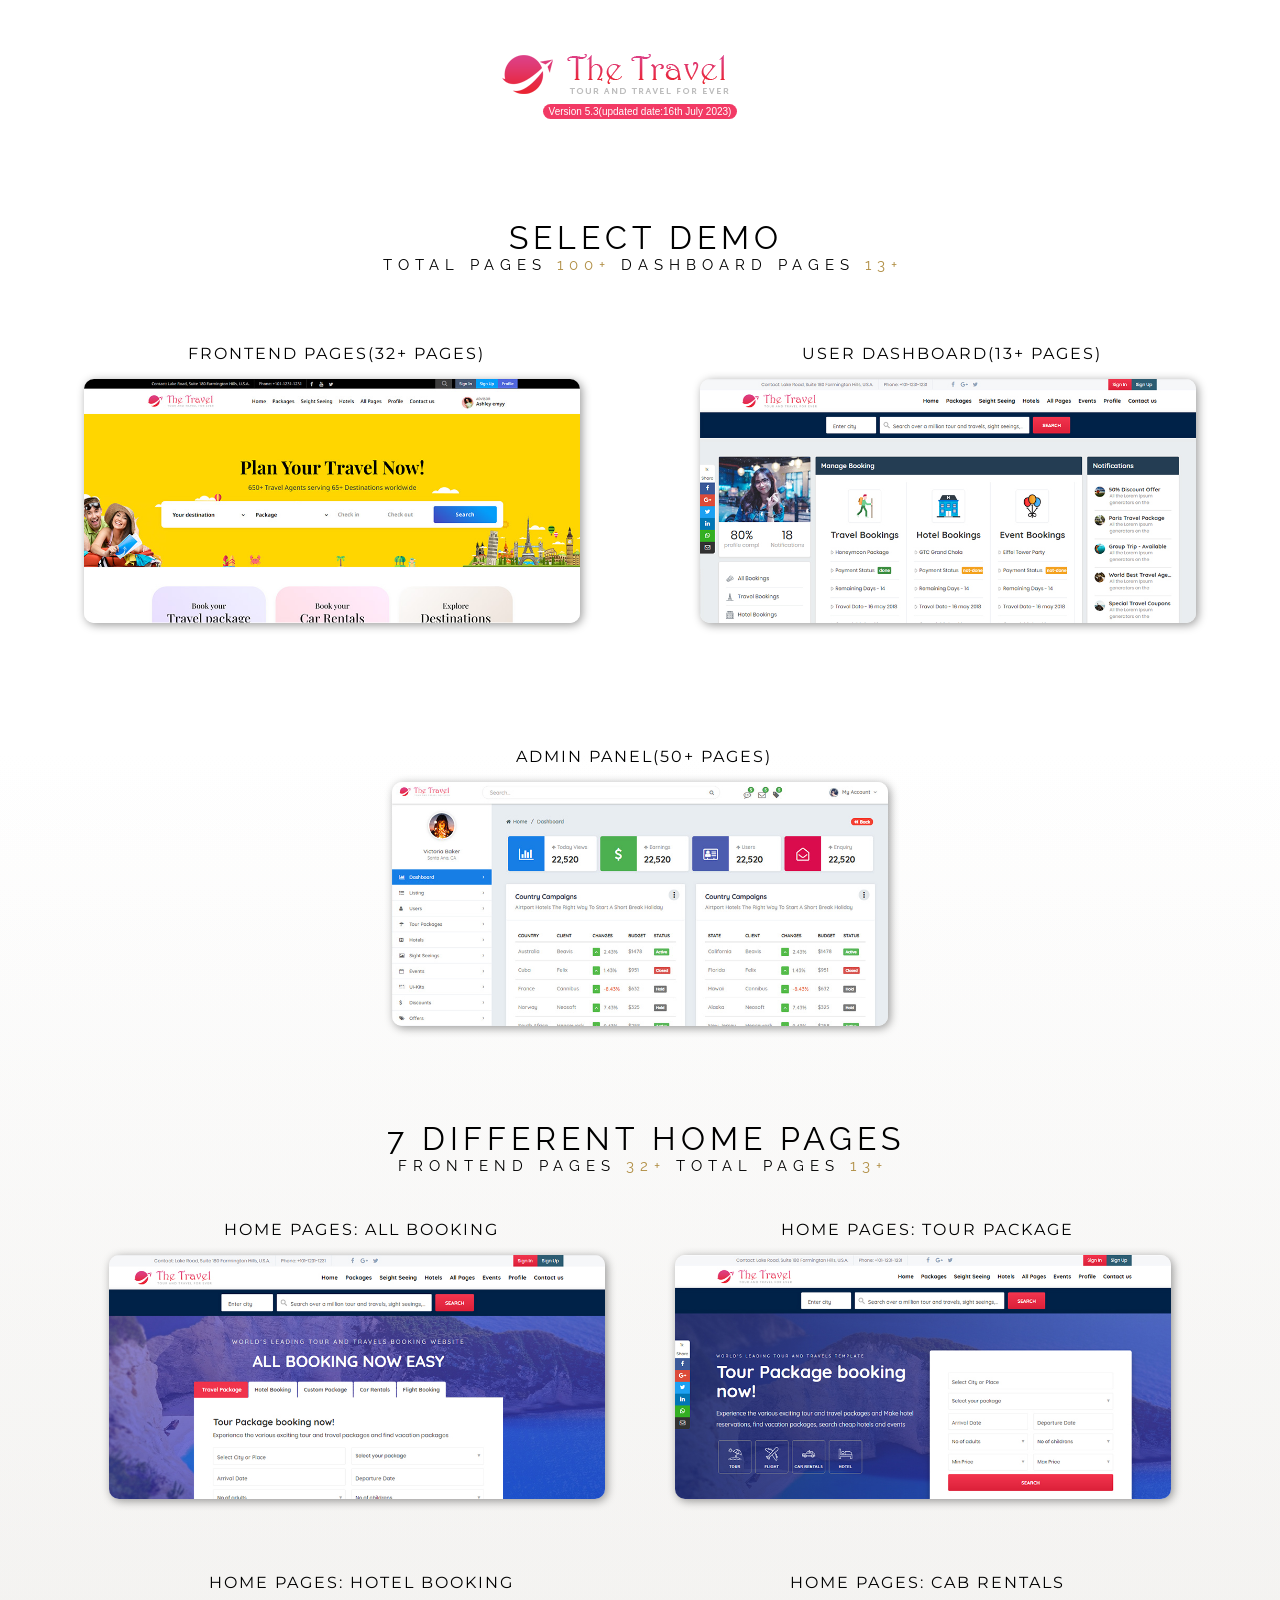
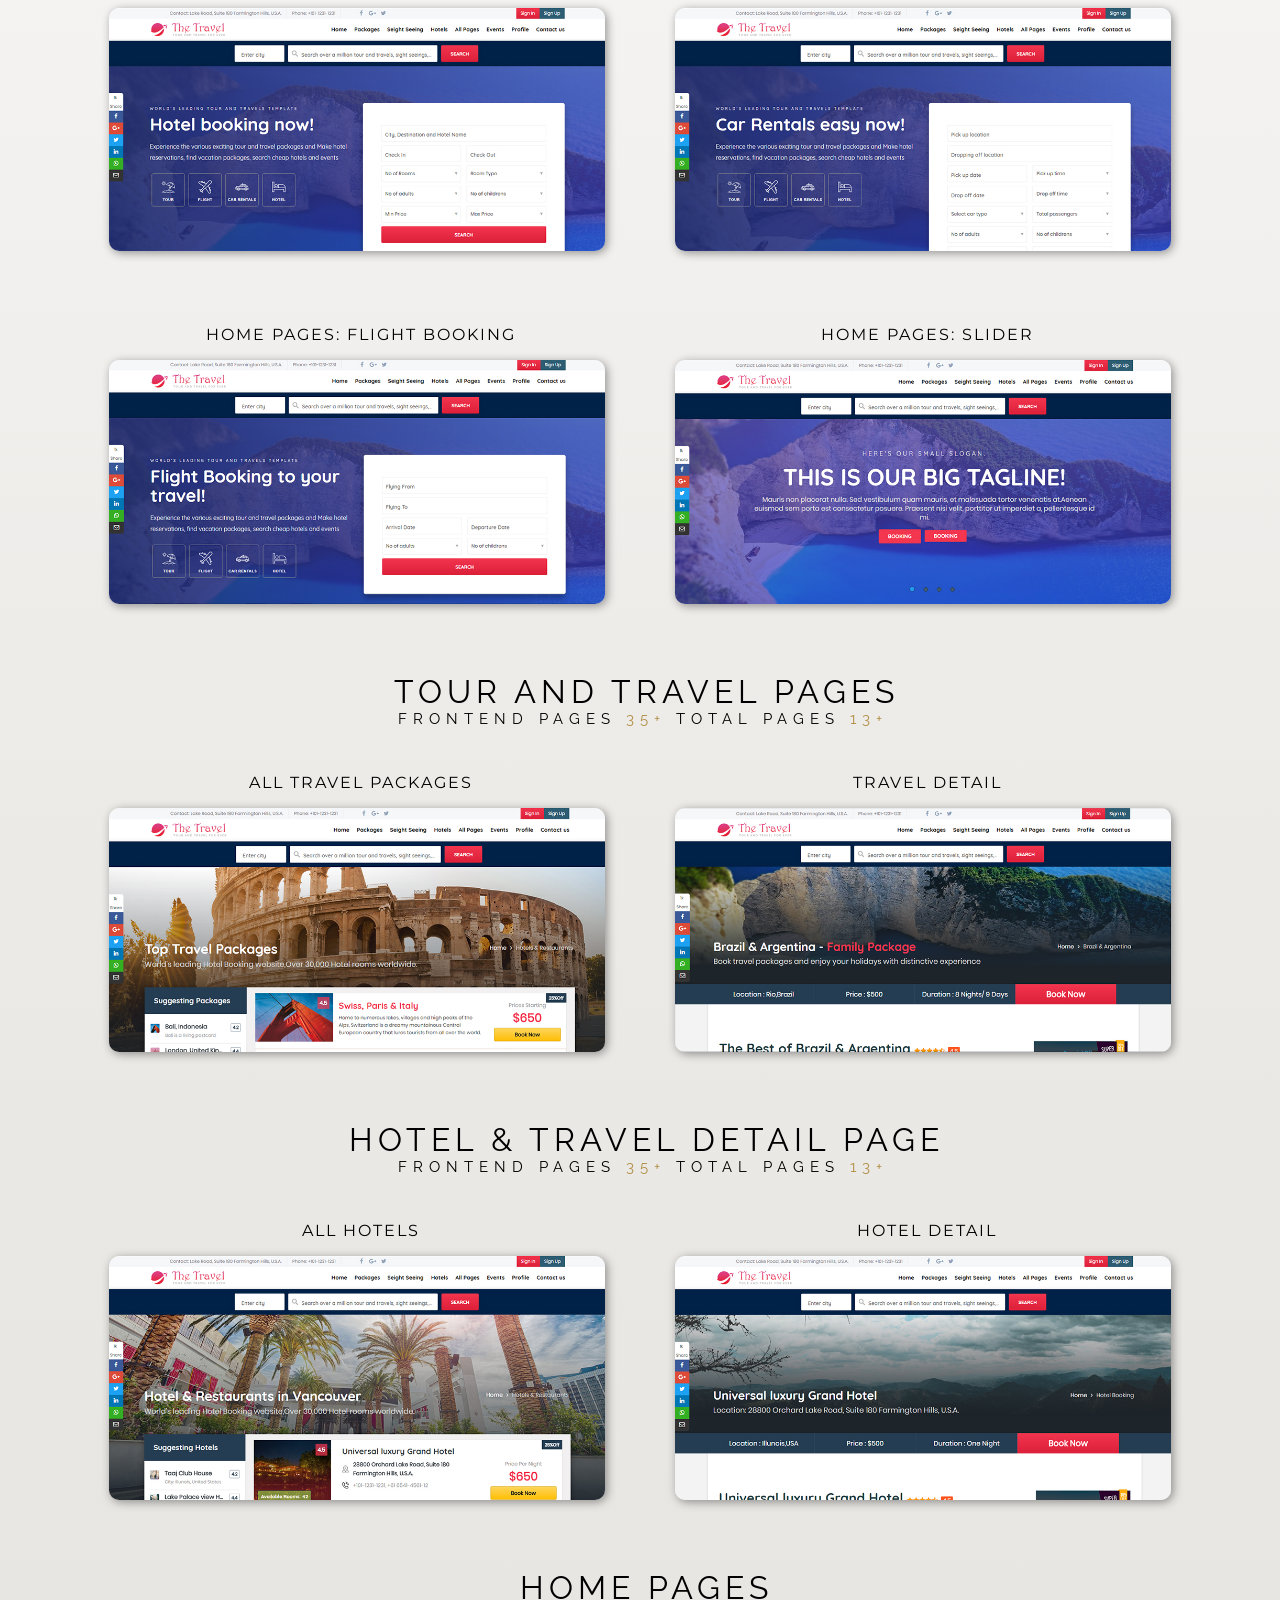
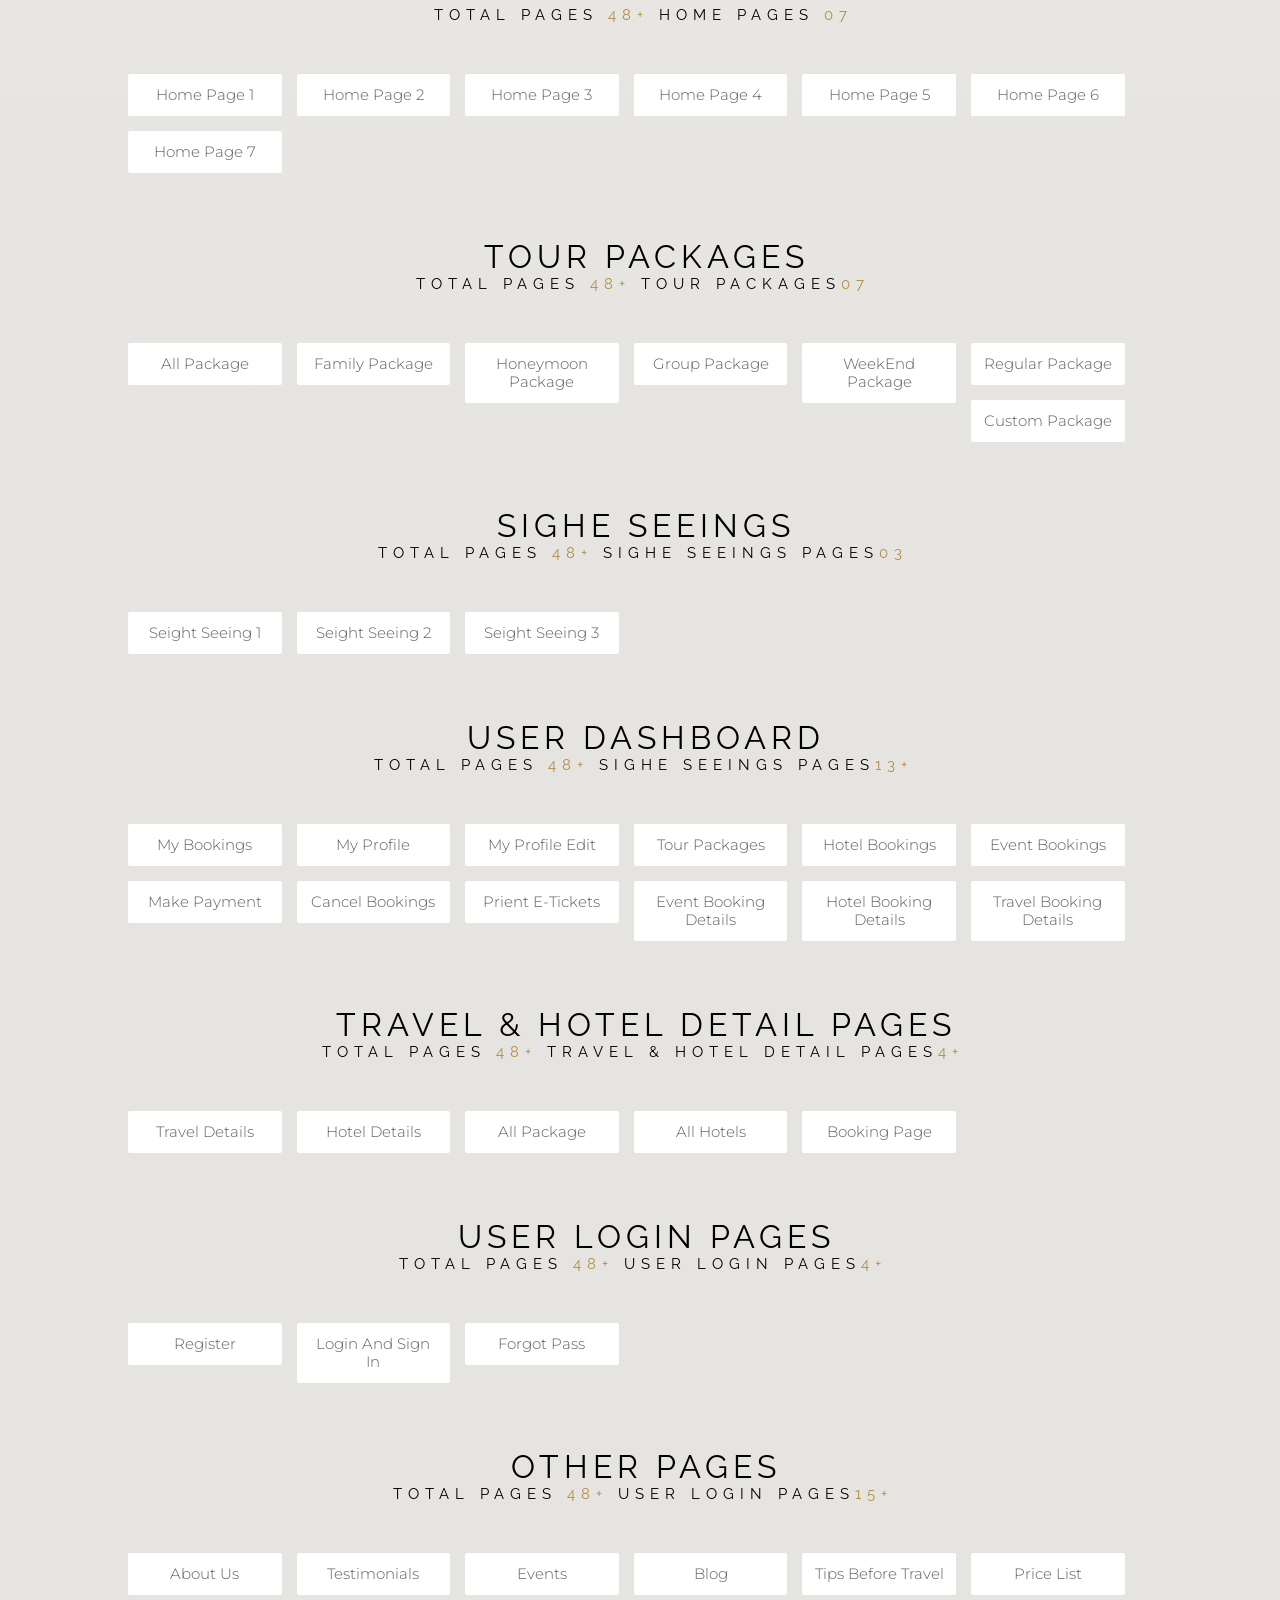
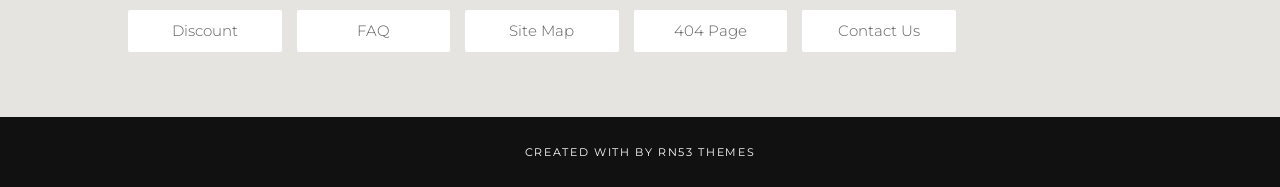
<file: cth/cheaptickethouse/theme/index.html>
<!DOCTYPE html>
<html lang="en"><head>
    <meta charset="UTF-8">
    <title>RN53 Themes: Best Sports Website Forever</title>
    <link rel="shortcut icon" href="demo/fav.ico" type="image/x-icon">
	<link href="https://fonts.googleapis.com/css?family=Montserrat|Open+Sans|Raleway|Righteous" rel="stylesheet">
    <meta name="viewport" content="width=device-width, initial-scale=1.0"><style>



html,
body {
    background: #e6e4e0;
    background-attachment: fixed;
    background-size: cover;
    padding: 0;
    margin: 0;
    background: linear-gradient(to top, rgb(230, 228, 224) 18%, rgba(234, 234, 228, 0) 85%);
}
body:before{
background:#333;
width:100%;
height:100%;
bottom:0px;
position:absolute;}
.logo {
    text-align: center;
    padding: 50px;
    margin-bottom: 50px;
}
.logo img {
}
.description {
    text-align: center;
    color: #000000;
    font-size: 32px;
    font-family: Raleway;
    text-transform: uppercase;
    letter-spacing: 5px;
    padding: 0 0 0 .4em;
    margin: 0;
}
.description1{
    text-align: center;
    color: #000000;
    font-size: 15px;
    font-family: Raleway;
    text-transform: uppercase;
    letter-spacing: .4em;
    padding: 0 0 0 .4em;
    margin: 0;
 }
.description1 span{
	color: #b29047;
}
.demos {
    padding: 0;
    margin: 0;
    list-style-type: none;
    text-align: center;
}
.demos li {
    display: inline-block;
    width: 40%;
    padding: 50px;
    text-align: center;
}
.demos li img {
    width: 97%;
    box-shadow: 2px 2px 10px rgba(0,0,0,.4);
    transition: box-shadow .3s;
    border-radius: 10px;
}
.demos li:hover img {
    box-shadow:0px 16px 37px -2px rgb(0 0 0 / 33%);
}
.demos li a {
    color: #ccc;
    font-family: Montserrat;
    font-size: 12px;
    text-transform: uppercase;
    text-decoration: none;
    letter-spacing: .5em;
    
}
.demos li p {
    margin-top: 20px;
    padding: 0 0 0 .5em;
    color: #000;
    font-size: 16px;
    letter-spacing: 2px;
}
.footer-2 {
    width: 100%;
    background: #111;
    color: #fff;
    text-align: center;
    padding: 0;
    height: 70px;
    line-height: 70px;
    font-family: Montserrat;
    text-transform: uppercase;
    font-size: 11px;
    letter-spacing: .15em;
}
.footer-2 p {
    margin: 0
}
.footer-2 span {
    color: #05adff
}
.home-part{
    margin-top: 40px;
}
.home-part h2{}
.home-part ul{
	margin-top:0px;}
.home-part ul li{
    padding: 25px;
	}
.all-demos{
    padding: 0;
    margin: 0 auto;
    list-style-type: none;
    text-align: center;
    position: relative;
    overflow: hidden;
    width: 80%;
    display: table;
    margin-top: 50px !important;
    margin-bottom: 50px;	
}
.all-demos li{
    float: left;
    padding: 0px !important;
    display: inline-block;
    width: 15%;
    margin-bottom: 15px;
    margin-right: 15px;
}	
.all-demos li a{
    color: #5f5e5e;
    background: #fff;
    padding: 12px;
    text-decoration: none;
    border-radius: 2px;
    display: block;
    font-family: Montserrat;
    font-weight: 300;
    text-transform: capitalize;
    font-size: 14.5px;	
}	

@media (max-width: 1200px) {
	.all-demos li{
		width:18%;
	}
}
@media (max-width: 1024px) {
    .logo {
        padding: 130px 0
    }
    .logo img {
        width: 150px
    }
    .demos li {
        width: 80%
    }
    .demos li a  {
        font-size: 16px;
    }
    .demos li p {
    margin-top: 30px;
    }
	.all-demos li{
		width:31%;
	}	
}
@media (max-width: 768px){
    .logo {
        padding: 50px 0
    }
    .logo img {
        width: 100px
    }
    .description {
        font-size: 22px;
        width: 70%;
        margin: auto;
        line-height: 2em
    }
    .demos li {
        padding: 0;
        width: 90%;
        margin-bottom: 40px
    }
    .demos li p {
        margin-top: 15px;
    }
	.all-demos li{
		width:100%;
	}	
}

.update {
    font-family: Quicksand,sans-serif;
    background: #f23a65;
    color: #fff;
    font-size: 10px;
    border-radius: 50px;
    padding: 2px 6px;
    text-align: center;
    display: table;
    margin: 0 auto;
}

</style></head>
	


<body>
    <div class="logo">
        <img src="demo/logo.png" alt="PULSE">
		<span class="update">Version 5.3(updated date:16th July 2023)</span>
    </div>
    <p class="description">Select Demo</p>
	<p class="description1">Total Pages <span>100+</span> Dashboard Pages <span>13+</span></p>
    <ul class="demos">
        <li><a href="main.html" target="_blank">
			<p>Frontend Pages(32+ Pages)</p>
            <img src="demo/1.jpg" alt="preview">
            </a></li>
        <li><a href="dashboard.html" target="_blank">
			<p>User Dashboard(13+ Pages)</p>
            <img src="demo/2.jpg" alt="preview">
            </a></li>
		<li><a href="admin/login.html" target="_blank">
			<p>Admin Panel(50+ Pages)</p>
            <img src="demo/13.jpg" alt="preview">
            </a></li>
    </ul>
	
	<div class="home-part">
    <p class="description">7 Different Home Pages</p>
	<p class="description1">Frontend Pages <span>32+</span> Total Pages <span>13+</span></p>	
    <ul class="demos">
        <li><a href="booking-flight.html" target="_blank">
			<p>Home Pages: All Booking</p>
            <img src="demo/3.jpg" alt="preview">
            </a>
		</li>
        <li><a href="booking-tour-package.html" target="_blank">
			<p>Home Pages: Tour Package</p>
            <img src="demo/4.jpg" alt="preview">
            </a>
		</li>
        <li><a href="booking-hotel.html" target="_blank">
			<p>Home Pages: Hotel Booking</p>
            <img src="demo/5.jpg" alt="preview">
            </a>
		</li>
        <li><a href="booking-car-rentals.html" target="_blank">
			<p>Home Pages: Cab Rentals</p>
            <img src="demo/6.jpg" alt="preview">
            </a>
		</li>	
        <li><a href="booking-flight.html" target="_blank">
			<p>Home Pages: Flight Booking</p>
            <img src="demo/7.jpg" alt="preview">
            </a>
		</li>
        <li><a href="booking-slider.html" target="_blank">
			<p>Home Pages: Slider</p>
            <img src="demo/8.jpg" alt="preview">
            </a>
		</li>		
    </ul>
	</div>
	<div class="home-part">
    <p class="description">Tour and Travel Pages</p>
	<p class="description1">Frontend Pages <span>35+</span> Total Pages <span>13+</span></p>	
    <ul class="demos">
        <li><a href="all-package.html" target="_blank">
			<p>All Travel packages</p>
            <img src="demo/9.jpg" alt="preview">
            </a>
		</li>
        <li><a href="tour-details.html" target="_blank">
			<p>Travel detail</p>
            <img src="demo/10.jpg" alt="preview">
            </a>
		</li>	
    </ul>
	</div>
	<div class="home-part">
    <p class="description">Hotel & Travel Detail Page</p>
	<p class="description1">Frontend Pages <span>35+</span> Total Pages <span>13+</span></p>
    <ul class="demos">
        <li><a href="hotels-list.html" target="_blank">
			<p>All Hotels</p>
            <img src="demo/11.jpg" alt="preview">
            </a>
		</li>
        <li><a href="hotel-detail.html" target="_blank">
			<p>Hotel Detail</p>
            <img src="demo/12.jpg" alt="preview">
            </a>
		</li>	
    </ul>
	</div>	
	<div class="home-part">
    <p class="description">Home Pages</p>
	<p class="description1">Total Pages <span>48+</span> Home Pages <span>07</span></p>	
    <ul class="all-demos">
		<li><a href="main.html" target="_blank">Home page 1</a></li>
		<li><a href="booking-all.html" target="_blank">Home page 2</a></li>
		<li><a href="booking-tour-package.html" target="_blank">Home page 3</a></li>
		<li><a href="booking-hotel.html" target="_blank">Home page 4</a></li>
		<li><a href="booking-car-rentals.html" target="_blank">Home page 5</a></li>
		<li><a href="booking-flight.html" target="_blank">Home page 6</a></li>
		<li><a href="booking-slider.html" target="_blank">Home page 7</a></li>
    </ul>
	</div>
	<div class="home-part">
    <p class="description">Tour Packages</p>
	<p class="description1">Total Pages <span>48+</span> Tour Packages<span>07</span></p>	
    <ul class="all-demos">
		<li><a href="all-package.html" target="_blank">All Package</a></li>
		<li><a href="family-package.html" target="_blank">Family Package</a></li>
		<li><a href="honeymoon-package.html"target="_blank">Honeymoon Package</a></li>
		<li><a href="group-package.html" target="_blank">Group Package</a></li>
		<li><a href="weekend-package.html" target="_blank">WeekEnd Package</a></li>
		<li><a href="regular-package.html" target="_blank">Regular Package</a></li>
		<li><a href="custom-package.html" target="_blank">Custom Package</a></li>
    </ul>
	</div>	
	<div class="home-part">
    <p class="description">Sighe Seeings</p>
	<p class="description1">Total Pages <span>48+</span> Sighe Seeings Pages<span>03</span></p>	
    <ul class="all-demos">
		<li><a href="destinations.html" target="_blank">Seight Seeing 1</a></li>
		<li><a href="places-1.html" target="_blank">Seight Seeing 2</a></li>
		<li><a href="places-2.html" target="_blank">Seight Seeing 3</a></li>
    </ul>
	</div>	
	<div class="home-part">
    <p class="description">User Dashboard</p>
	<p class="description1">Total Pages <span>48+</span> Sighe Seeings Pages<span>13+</span></p>	
    <ul class="all-demos">
		<li><a href="dashboard.html" target="_blank">My Bookings</a></li>
		<li><a href="db-my-profile.html" target="_blank">My Profile</a></li>
		<li><a href="db-my-profile-edit.html" target="_blank">My Profile edit</a></li>
		<li><a href="db-travel-booking.html" target="_blank">Tour Packages</a></li>
		<li><a href="db-hotel-booking.html" target="_blank">Hotel Bookings</a></li>
		<li><a href="db-event-booking.html" target="_blank">Event bookings</a></li>
		<li><a href="db-payment.html" target="_blank">Make Payment</a></li>
		<li><a href="db-refund.html" target="_blank">Cancel Bookings</a></li>
		<li><a href="db-all-payment.html" target="_blank">Prient E-Tickets</a></li>
		<li><a href="db-event-details.html" target="_blank">Event booking details</a></li>
		<li><a href="db-hotel-details.html" target="_blank">Hotel booking details</a></li>
		<li><a href="db-travel-details.html" target="_blank">Travel booking details</a></li>
    </ul>
	</div>
	<div class="home-part">
    <p class="description">Travel & Hotel detail pages</p>
	<p class="description1">Total Pages <span>48+</span> Travel & Hotel detail pages<span>4+</span></p>	
    <ul class="all-demos">
		<li><a href="tour-details.html" target="_blank">Travel details</a></li>
		<li><a href="hotel-details.html" target="_blank">Hotel details</a></li>
		<li><a href="all-package.html" target="_blank">All package</a></li><li><a href="hotels-list.html">All hotels</a></li>
		<li><a href="booking.html" target="_blank">Booking page</a></li>
    </ul>
	</div>
	<div class="home-part">
    <p class="description">User login pages</p>
	<p class="description1">Total Pages <span>48+</span> User login pages<span>4+</span></p>	
    <ul class="all-demos">
		<li><a href="register.html" target="_blank">Register</a></li>
		<li><a href="login.html" target="_blank">Login and Sign in</a></li>
		<li><a href="forgot-pass.html target="_blank"">Forgot pass</a></li>
    </ul>
	</div>	
	<div class="home-part">
    <p class="description">Other Pages</p>
	<p class="description1">Total Pages <span>48+</span> User login pages<span>15+</span></p>	
    <ul class="all-demos">
		<li><a href="about.html" target="_blank">About Us</a></li>
		<li><a href="testimonials.html" target="_blank">Testimonials</a></li>
		<li><a href="events.html" target="_blank">Events</a></li>
		<li><a href="blog.html" target="_blank">Blog</a></li>
		<li><a href="tips.html" target="_blank">Tips Before Travel</a></li>
		<li><a href="price-list.html" target="_blank">Price List</a></li>
		<li><a href="discount.html" target="_blank">Discount</a></li>
		<li><a href="faq.html" target="_blank">FAQ</a></li>
		<li><a href="sitemap.html" target="_blank">Site map</a></li>
		<li><a href="404.html" target="_blank">404 Page</a></li>
		<li><a href="contact.html" target="_blank">Contact Us</a></li>
    </ul>
	</div>		
    <div class="footer-2">
        <p>Created with by RN53 Themes</p>
    </div>

</body></html>
</file>
